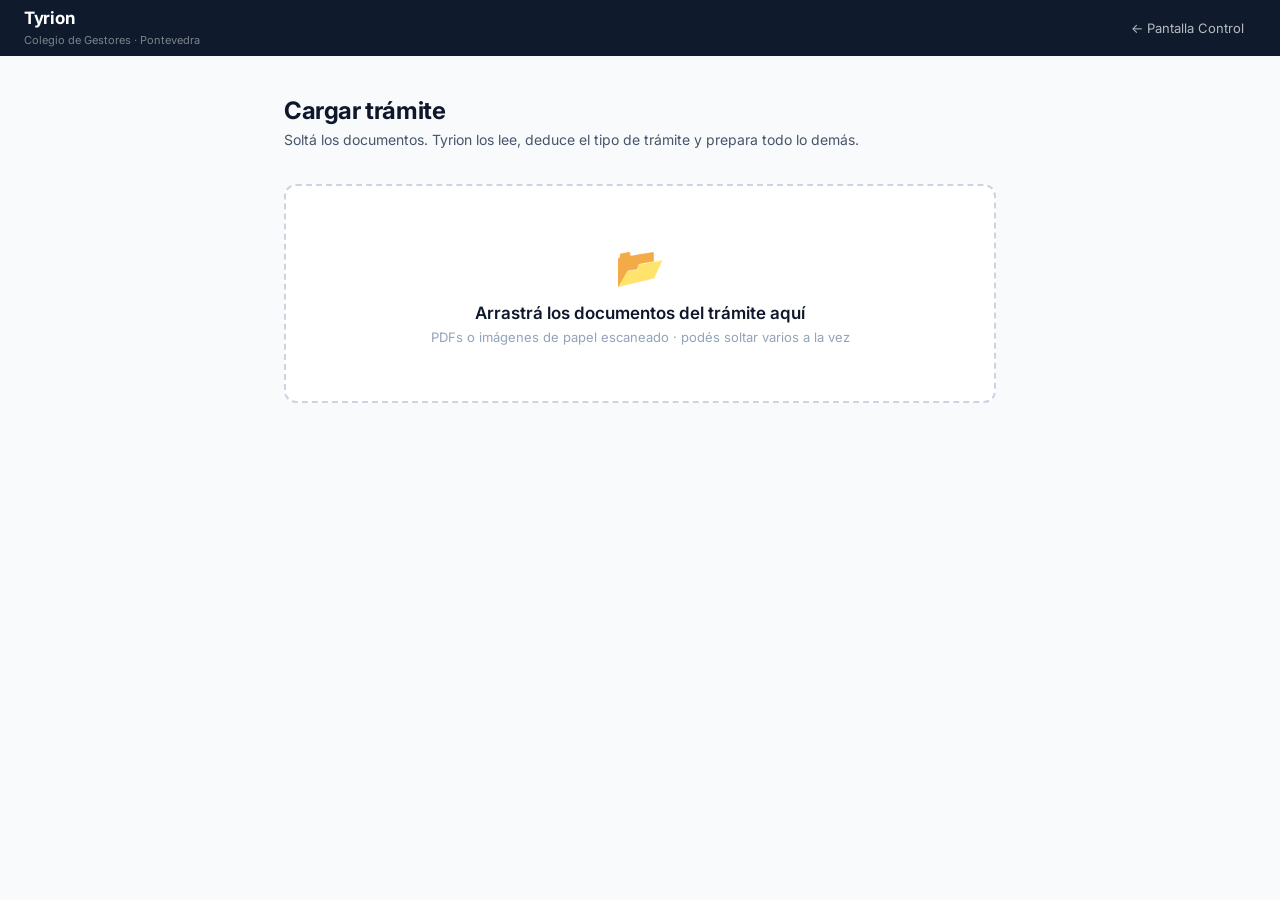
<file: backend/static/carga.html>
<!DOCTYPE html>
<html lang="es">
<head>
<meta charset="UTF-8">
<meta name="viewport" content="width=device-width, initial-scale=1">
<title>Tyrion — Cargar trámite</title>
<link rel="preconnect" href="https://fonts.googleapis.com">
<link rel="preconnect" href="https://fonts.gstatic.com" crossorigin>
<link href="https://fonts.googleapis.com/css2?family=Inter:wght@400;500;600;700&display=swap" rel="stylesheet">
<style>
  :root {
    --navy:       #0F1B2D;
    --blue:       #2563EB;
    --blue-light: #EFF6FF;
    --bg:         #F8FAFC;
    --success:    #16A34A;
    --success-bg: #F0FDF4;
    --warn:       #D97706;
    --warn-bg:    #FFFBEB;
    --danger:     #DC2626;
    --danger-bg:  #FEF2F2;
    --text:       #0F172A;
    --text-2:     #475569;
    --text-3:     #94A3B8;
    --border:     #E2E8F0;
    --border-2:   #CBD5E1;
    --radius-sm:  4px;
    --radius:     8px;
    --radius-lg:  12px;
    --shadow:     0 1px 3px rgba(0,0,0,.08);
    --shadow-md:  0 4px 12px rgba(0,0,0,.1);
  }
  *, *::before, *::after { box-sizing: border-box; margin: 0; padding: 0; }
  body { font-family: 'Inter', system-ui, sans-serif; background: var(--bg); color: var(--text); min-height: 100vh; }

  header {
    background: var(--navy); color: #fff;
    height: 56px; display: flex; align-items: center;
    padding: 0 24px; gap: 24px; position: sticky; top: 0; z-index: 100;
  }
  .header-brand h1 { font-size: 17px; font-weight: 700; letter-spacing: -.3px; }
  .header-brand .sub { font-size: 11px; color: rgba(255,255,255,.45); }
  .header-nav { display: flex; gap: 8px; margin-left: auto; }
  .header-nav a {
    color: rgba(255,255,255,.7); text-decoration: none; font-size: 13px;
    padding: 5px 12px; border-radius: var(--radius-sm); transition: background .15s;
  }
  .header-nav a:hover { background: rgba(255,255,255,.1); color: #fff; }

  .page { max-width: 760px; margin: 40px auto; padding: 0 24px 80px; }
  .page-title { font-size: 24px; font-weight: 700; margin-bottom: 6px; letter-spacing: -.4px; }
  .page-subtitle { color: var(--text-2); font-size: 14px; margin-bottom: 36px; }

  /* Zona de drop grande y prominente */
  #zona-drop {
    border: 2px dashed var(--border-2); border-radius: var(--radius-lg);
    padding: 56px 32px; text-align: center; cursor: pointer;
    transition: border-color .2s, background .2s; background: #fff;
  }
  #zona-drop.drag-over { border-color: var(--blue); background: var(--blue-light); }
  #zona-drop .drop-icon { font-size: 40px; margin-bottom: 12px; }
  #zona-drop .drop-title { font-size: 17px; font-weight: 600; color: var(--text); }
  #zona-drop .drop-sub { font-size: 13px; color: var(--text-3); margin-top: 6px; }
  #input-files { display: none; }

  /* Lista de documentos */
  #lista-docs { margin-top: 20px; display: flex; flex-direction: column; gap: 10px; }
  .doc-item {
    display: flex; align-items: center; gap: 12px;
    padding: 13px 16px; border-radius: var(--radius); border: 1px solid var(--border);
    background: #fff; font-size: 13px; box-shadow: var(--shadow);
  }
  .doc-item.cargando { opacity: .7; }
  .doc-icon { font-size: 16px; }
  .doc-nombre { font-weight: 600; min-width: 0; overflow: hidden; text-overflow: ellipsis; white-space: nowrap; max-width: 180px; }
  .doc-tipo { color: var(--text-2); flex: 1; }
  .doc-badge { font-size: 11px; font-weight: 600; padding: 2px 9px; border-radius: 99px; white-space: nowrap; }
  .badge-alta  { background: var(--success-bg); color: var(--success); }
  .badge-media { background: var(--warn-bg);    color: var(--warn);    }
  .badge-baja  { background: var(--danger-bg);  color: var(--danger);  }
  .spinner { width: 15px; height: 15px; border: 2px solid var(--border); border-top-color: var(--blue); border-radius: 50%; animation: spin .6s linear infinite; }
  @keyframes spin { to { transform: rotate(360deg); } }

  /* Campos opcionales discretos */
  .opcionales { margin-top: 24px; display: none; }
  .opcionales.visible { display: block; }
  .opcionales summary { font-size: 13px; color: var(--text-2); cursor: pointer; font-weight: 500; user-select: none; }
  .opcionales-grid { display: grid; grid-template-columns: 1fr 1fr; gap: 14px; margin-top: 16px; }
  .form-group { display: flex; flex-direction: column; gap: 6px; }
  label { font-size: 12px; font-weight: 600; color: var(--text-2); }
  input {
    padding: 8px 12px; border: 1px solid var(--border-2); border-radius: var(--radius-sm);
    font-family: inherit; font-size: 14px; color: var(--text); background: #fff;
  }
  input:focus { outline: none; border-color: var(--blue); box-shadow: 0 0 0 3px rgba(37,99,235,.12); }

  /* Botones */
  .btn {
    display: inline-flex; align-items: center; gap: 6px;
    padding: 11px 22px; border-radius: var(--radius-sm); font-family: inherit;
    font-size: 14px; font-weight: 600; cursor: pointer; border: none; transition: background .15s;
    text-decoration: none;
  }
  .btn-primary { background: var(--blue); color: #fff; }
  .btn-primary:hover { background: #1d4ed8; }
  .btn-primary:disabled { background: var(--text-3); cursor: not-allowed; }
  .btn-ghost { background: transparent; color: var(--text-2); border: 1px solid var(--border-2); }
  .btn-ghost:hover { background: var(--bg); color: var(--text); }
  .acciones { margin-top: 28px; display: flex; justify-content: flex-end; }

  /* Resultado (Paso 2) */
  #resultado { display: none; }
  .resultado-card {
    background: #fff; border: 1px solid var(--border); border-radius: var(--radius-lg);
    box-shadow: var(--shadow-md); padding: 28px; margin-top: 32px;
  }
  .resultado-tipo { font-size: 13px; color: var(--text-3); text-transform: uppercase; letter-spacing: .06em; font-weight: 600; }
  .resultado-titulo { font-size: 22px; font-weight: 700; margin: 4px 0 18px; letter-spacing: -.3px; }
  .estado-pill { display: inline-flex; align-items: center; gap: 8px; font-size: 15px; font-weight: 700; padding: 8px 18px; border-radius: 99px; }
  .estado-listo     { background: var(--success-bg); color: var(--success); }
  .estado-pendiente { background: var(--warn-bg);    color: var(--warn);    }
  .estado-revision  { background: var(--bg);         color: var(--text-2); border: 1px solid var(--border); }
  .resultado-seccion { margin-top: 22px; }
  .resultado-seccion h4 { font-size: 12px; text-transform: uppercase; letter-spacing: .05em; color: var(--text-3); margin-bottom: 10px; }
  .req-lista { list-style: none; display: flex; flex-direction: column; gap: 7px; }
  .req-lista li { font-size: 14px; display: flex; align-items: center; gap: 9px; }
  .req-lista .ok   { color: var(--success); }
  .req-lista .falt { color: var(--warn);    }
  .req-lista .rech { color: var(--danger);  }
  .aviso-box { background: var(--warn-bg); border: 1px solid #FDE68A; border-radius: var(--radius); padding: 13px 16px; font-size: 13px; color: var(--warn); margin-top: 20px; }
  .footer-actions { display: flex; gap: 12px; margin-top: 28px; }
  .deduccion-nota { font-size: 12px; color: var(--text-3); margin-top: 14px; font-style: italic; }
</style>
</head>
<body>

<header>
  <div class="header-brand">
    <h1>Tyrion</h1>
    <span class="sub">Colegio de Gestores · Pontevedra</span>
  </div>
  <nav class="header-nav">
    <a href="/">← Pantalla Control</a>
  </nav>
</header>

<div class="page">

  <!-- PASO 1 -->
  <div id="paso-carga">
    <h2 class="page-title">Cargar trámite</h2>
    <p class="page-subtitle">Soltá los documentos. Tyrion los lee, deduce el tipo de trámite y prepara todo lo demás.</p>

    <div id="zona-drop"
      onclick="document.getElementById('input-files').click()"
      ondragover="event.preventDefault();this.classList.add('drag-over')"
      ondragleave="this.classList.remove('drag-over')"
      ondrop="onDrop(event)">
      <div class="drop-icon">📂</div>
      <div class="drop-title">Arrastrá los documentos del trámite aquí</div>
      <div class="drop-sub">PDFs o imágenes de papel escaneado · podés soltar varios a la vez</div>
    </div>
    <input type="file" id="input-files" multiple accept=".pdf,.png,.jpg,.jpeg"
      onchange="onFilesSeleccionados(this.files)">

    <div id="lista-docs"></div>

    <details class="opcionales" id="opcionales">
      <summary>Datos opcionales (ayudan a Tyrion si no puede leerlos del documento)</summary>
      <div class="opcionales-grid">
        <div class="form-group">
          <label for="gestoria">Gestoría</label>
          <input type="text" id="gestoria" placeholder="Gestoría López">
        </div>
        <div class="form-group">
          <label for="gestoria-email">Email gestoría</label>
          <input type="email" id="gestoria-email" placeholder="gestor@ejemplo.com">
        </div>
        <div class="form-group">
          <label for="matricula">Matrícula</label>
          <input type="text" id="matricula" placeholder="1234 ABC">
        </div>
        <div class="form-group">
          <label for="bastidor">Bastidor (VIN)</label>
          <input type="text" id="bastidor" placeholder="VS6RFD000X…">
        </div>
      </div>
    </details>

    <div class="acciones">
      <button class="btn btn-primary" id="btn-procesar" onclick="procesar()" style="display:none">
        Procesar trámite →
      </button>
    </div>
  </div>

  <!-- PASO 2 -->
  <div id="resultado">
    <div class="resultado-card">
      <div class="resultado-tipo" id="r-tipo-label">—</div>
      <div class="resultado-titulo" id="r-titulo">Resultado</div>
      <div id="r-estado"></div>
      <div class="deduccion-nota" id="r-deduccion"></div>

      <div class="resultado-seccion">
        <h4>Documentos del trámite</h4>
        <ul class="req-lista" id="r-documentos"></ul>
      </div>

      <div class="resultado-seccion" id="r-seccion-req">
        <h4>Estado del checklist</h4>
        <ul class="req-lista" id="r-requisitos"></ul>
      </div>

      <div id="r-aviso"></div>

      <div class="footer-actions">
        <a href="/" class="btn btn-primary">Ver en Pantalla de Control →</a>
        <button class="btn btn-ghost" onclick="nuevo()">+ Cargar otro trámite</button>
      </div>
    </div>
  </div>

</div>

<script>
'use strict';

let sesionId = null;
let docsCount = 0;

// ── PASO 1: subir documentos ────────────────────────────────────────────────
function onDrop(e) {
  e.preventDefault();
  document.getElementById('zona-drop').classList.remove('drag-over');
  subir(e.dataTransfer.files);
}
function onFilesSeleccionados(files) { subir(files); }

async function subir(files) {
  if (!files || !files.length) return;
  document.getElementById('opcionales').classList.add('visible');

  const lista = document.getElementById('lista-docs');
  // Crear placeholders con spinner
  const placeholders = [];
  for (const f of files) {
    const id = 'ph-' + Math.random().toString(36).slice(2);
    placeholders.push({ id, file: f });
    lista.insertAdjacentHTML('beforeend', `
      <div class="doc-item cargando" id="${id}">
        <div class="spinner"></div>
        <span class="doc-nombre">${escHtml(f.name)}</span>
        <span class="doc-tipo">leyendo y clasificando…</span>
      </div>`);
  }

  const fd = new FormData();
  for (const f of files) fd.append('archivos', f, f.name);
  if (sesionId) fd.append('sesion_id', sesionId);

  try {
    const r = await fetch('/api/carga/documentos', { method: 'POST', body: fd });
    const d = await r.json();
    if (!r.ok) throw new Error(d.detail || r.status);
    sesionId = d.sesion_id;

    // Reemplazar placeholders con resultados (en orden)
    d.documentos.forEach((doc, i) => {
      const ph = placeholders[i];
      if (!ph) return;
      const el = document.getElementById(ph.id);
      el.classList.remove('cargando');
      el.innerHTML = `
        <span class="doc-icon">✓</span>
        <span class="doc-nombre" title="${escHtml(doc.archivo)}">${escHtml(doc.archivo)}</span>
        <span class="doc-tipo">${tipoLegible(doc.tipo_detectado)}</span>
        <span class="doc-badge ${badgeClase(doc.confianza)}">${(doc.confianza_score*100).toFixed(0)}%</span>`;
      docsCount++;
    });
    if (docsCount > 0) document.getElementById('btn-procesar').style.display = 'inline-flex';
  } catch (err) {
    placeholders.forEach(ph => {
      const el = document.getElementById(ph.id);
      if (el) { el.classList.remove('cargando');
        el.innerHTML = `<span class="doc-icon">✗</span>
          <span class="doc-nombre">${escHtml(ph.file.name)}</span>
          <span class="doc-tipo" style="color:var(--danger)">${escHtml(err.message)}</span>`; }
    });
  }
}

// ── PASO 2: procesar ────────────────────────────────────────────────────────
async function procesar() {
  if (!sesionId) return;
  const btn = document.getElementById('btn-procesar');
  btn.disabled = true; btn.textContent = 'Procesando…';

  const body = {
    sesion_id: sesionId,
    gestoria: val('gestoria'),
    gestoria_email: val('gestoria-email'),
    matricula: val('matricula'),
    bastidor: val('bastidor'),
  };

  try {
    const r = await fetch('/api/carga/procesar', {
      method: 'POST', headers: { 'Content-Type': 'application/json' },
      body: JSON.stringify(body),
    });
    const d = await r.json();
    if (!r.ok) throw new Error(d.detail || r.status);
    mostrarResultado(d);
  } catch (err) {
    alert('Error al procesar: ' + err.message);
    btn.disabled = false; btn.textContent = 'Procesar trámite →';
  }
}

function mostrarResultado(d) {
  document.getElementById('paso-carga').style.display = 'none';
  document.getElementById('resultado').style.display = 'block';

  document.getElementById('r-tipo-label').textContent = d.tipo_label || 'Trámite';
  document.getElementById('r-titulo').textContent = d.tipo_label || 'Trámite procesado';
  document.getElementById('r-deduccion').textContent = '🔍 ' + d.deduccion_motivo;

  // Estado pill
  let pill = '';
  if (d.listo_dgt) {
    pill = '<span class="estado-pill estado-listo">✓ Listo para DGT</span>';
  } else if (d.estado === 'pendiente_gestoria') {
    pill = '<span class="estado-pill estado-pendiente">⚠ Faltan documentos</span>';
  } else {
    pill = '<span class="estado-pill estado-revision">En revisión manual</span>';
  }
  document.getElementById('r-estado').innerHTML = pill;

  // Documentos
  document.getElementById('r-documentos').innerHTML = d.documentos.map(doc =>
    `<li><span class="ok">✓</span> <strong>${escHtml(doc.archivo)}</strong> — ${tipoLegible(doc.tipo_detectado)} (${(doc.confianza_score*100).toFixed(0)}%)</li>`
  ).join('');

  // Requisitos
  const reqHtml = [
    ...d.requisitos_validos.map(r => `<li><span class="ok">✓</span> ${tipoLegible(r)}</li>`),
    ...d.requisitos_faltantes.map(r => `<li><span class="falt">⚠</span> Falta: ${tipoLegible(r)}</li>`),
    ...d.requisitos_evidencia.map(r => `<li><span class="falt">⚠</span> Requiere aclaración: ${tipoLegible(r)}</li>`),
    ...d.requisitos_rechazados.map(r => `<li><span class="rech">✗</span> Rechazado: ${tipoLegible(r)}</li>`),
  ].join('');
  if (reqHtml) {
    document.getElementById('r-requisitos').innerHTML = reqHtml;
  } else {
    document.getElementById('r-seccion-req').style.display = 'none';
  }

  // Aviso
  if (d.aviso_preparado) {
    document.getElementById('r-aviso').innerHTML =
      `<div class="aviso-box">⚠ Tyrion preparó un aviso para la gestoría con los documentos pendientes. Queda en estado <strong>PREPARADO</strong> hasta que se configure el envío.</div>`;
  }
}

function nuevo() {
  sesionId = null; docsCount = 0;
  document.getElementById('lista-docs').innerHTML = '';
  document.getElementById('btn-procesar').style.display = 'none';
  document.getElementById('btn-procesar').disabled = false;
  document.getElementById('btn-procesar').textContent = 'Procesar trámite →';
  ['gestoria','gestoria-email','matricula','bastidor'].forEach(id => document.getElementById(id).value = '');
  document.getElementById('opcionales').classList.remove('visible');
  document.getElementById('resultado').style.display = 'none';
  document.getElementById('paso-carga').style.display = 'block';
  document.getElementById('r-seccion-req').style.display = 'block';
  document.getElementById('r-aviso').innerHTML = '';
  window.scrollTo({ top: 0, behavior: 'smooth' });
}

// ── Utilidades ──────────────────────────────────────────────────────────────
function val(id) { return document.getElementById(id).value.trim() || null; }
function badgeClase(nivel) {
  return nivel === 'ALTA' ? 'badge-alta' : nivel === 'MEDIA' ? 'badge-media' : 'badge-baja';
}
function tipoLegible(t) {
  return String(t).replace(/_/g, ' ').replace(/\b\w/g, c => c.toUpperCase());
}
function escHtml(s) {
  return String(s).replace(/&/g,'&amp;').replace(/</g,'&lt;').replace(/>/g,'&gt;').replace(/"/g,'&quot;');
}
</script>
</body>
</html>
</file>
